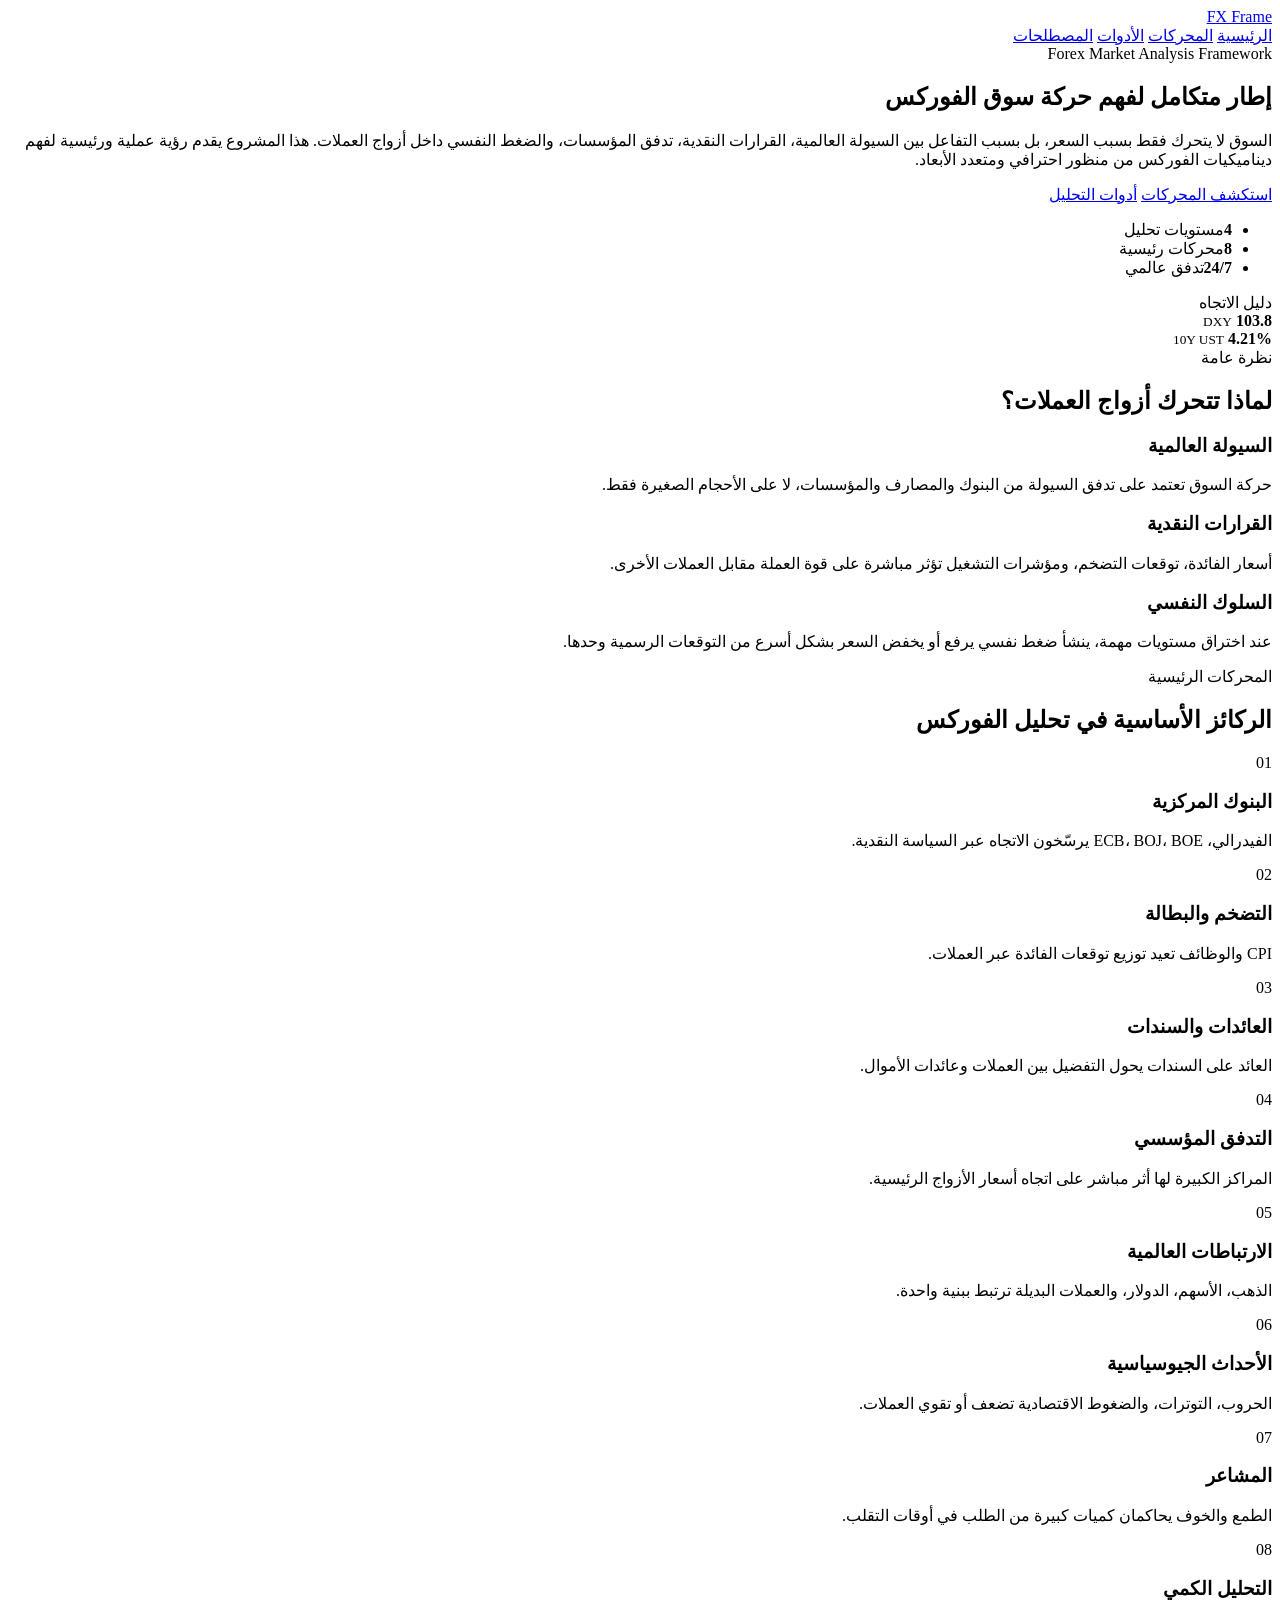
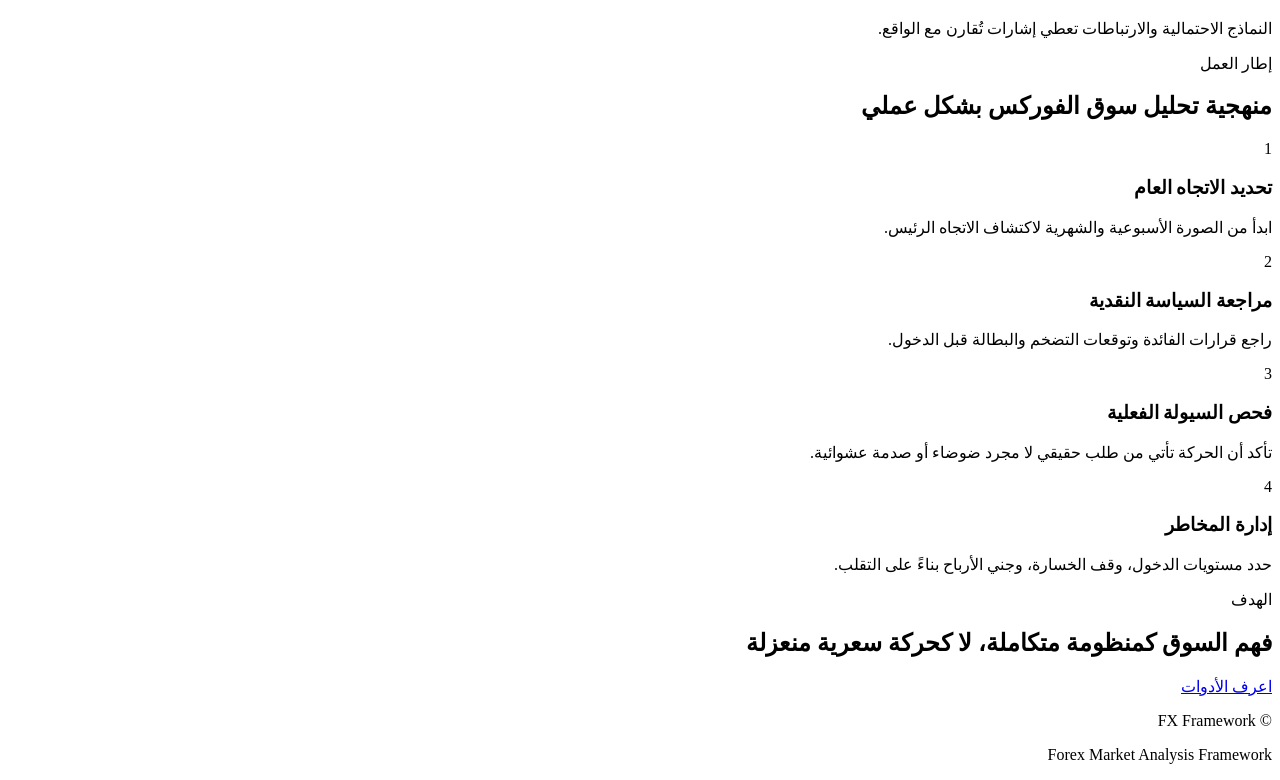
<file: index.html>
<!DOCTYPE html>
<html lang="ar" dir="rtl">
  <head>
    <meta charset="UTF-8" />
    <meta name="viewport" content="width=device-width, initial-scale=1.0" />
    <title>إطار تحليل سوق الفوركس | FX Framework</title>
    <meta
      name="description"
      content="موقع عربي شامل لتحليل سوق الفوركس، يشرح السيولة، السياسة النقدية، المحركات الهيكلية، الأدوات، والمهارات العملية لتحليل العملات."
    />
    <link rel="preconnect" href="https://fonts.googleapis.com" />
    <link rel="preconnect" href="https://fonts.gstatic.com" crossorigin />
    <link
      href="https://fonts.googleapis.com/css2?family=Cairo:wght@400;500;600;700;800&display=swap"
      rel="stylesheet"
    />
    <link rel="stylesheet" href="styles.css" />
  </head>
  <body>
    <header class="site-header">
      <div class="container nav-wrap">
        <a href="index.html" class="brand">FX Frame</a>
        <nav class="main-nav" aria-label="التنقل الرئيسي">
          <a href="index.html" class="active">الرئيسية</a>
          <a href="drivers.html">المحركات</a>
          <a href="tools.html">الأدوات</a>
          <a href="glossary.html">المصطلحات</a>
        </nav>
      </div>
    </header>

    <main>
      <section class="hero">
        <div class="container hero-grid">
          <div class="hero-copy">
            <span class="pill">Forex Market Analysis Framework</span>
            <h1>إطار متكامل لفهم حركة سوق الفوركس</h1>
            <p>
              السوق لا يتحرك فقط بسبب السعر، بل بسبب التفاعل بين السيولة العالمية،
              القرارات النقدية، تدفق المؤسسات، والضغط النفسي داخل أزواج العملات.
              هذا المشروع يقدم رؤية عملية ورئيسية لفهم ديناميكيات الفوركس من منظور
              احترافي ومتعدد الأبعاد.
            </p>
            <div class="cta-row">
              <a href="drivers.html" class="btn btn-primary">استكشف المحركات</a>
              <a href="tools.html" class="btn btn-secondary">أدوات التحليل</a>
            </div>
            <ul class="stats-list">
              <li><strong>4</strong><span>مستويات تحليل</span></li>
              <li><strong>8</strong><span>محركات رئيسية</span></li>
              <li><strong>24/7</strong><span>تدفق عالمي</span></li>
            </ul>
          </div>

          <div class="hero-visual">
            <div class="chart-card">
              <div class="card-head">
                <span>دليل الاتجاه</span>
                <span class="status-dot"></span>
              </div>
              <div class="chart-lines">
                <span class="line l1"></span>
                <span class="line l2"></span>
                <span class="line l3"></span>
              </div>
              <div class="metrics">
                <div>
                  <small>DXY</small>
                  <strong>103.8</strong>
                </div>
                <div>
                  <small>10Y UST</small>
                  <strong>4.21%</strong>
                </div>
              </div>
            </div>
          </div>
        </div>
      </section>

      <section class="section">
        <div class="container">
          <div class="section-heading">
            <span class="eyebrow">نظرة عامة</span>
            <h2>لماذا تتحرك أزواج العملات؟</h2>
          </div>

          <div class="cards-grid three-col">
            <article class="info-card">
              <h3>السيولة العالمية</h3>
              <p>
                حركة السوق تعتمد على تدفق السيولة من البنوك والمصارف والمؤسسات، لا
                على الأحجام الصغيرة فقط.
              </p>
            </article>

            <article class="info-card">
              <h3>القرارات النقدية</h3>
              <p>
                أسعار الفائدة، توقعات التضخم، ومؤشرات التشغيل تؤثر مباشرة على قوة
                العملة مقابل العملات الأخرى.
              </p>
            </article>

            <article class="info-card">
              <h3>السلوك النفسي</h3>
              <p>
                عند اختراق مستويات مهمة، ينشأ ضغط نفسي يرفع أو يخفض السعر بشكل أسرع
                من التوقعات الرسمية وحدها.
              </p>
            </article>
          </div>
        </div>
      </section>

      <section class="section alt-section">
        <div class="container">
          <div class="section-heading">
            <span class="eyebrow">المحركات الرئيسية</span>
            <h2>الركائز الأساسية في تحليل الفوركس</h2>
          </div>

          <div class="cards-grid four-col">
            <article class="mini-card">
              <span>01</span>
              <h3>البنوك المركزية</h3>
              <p>الفيدرالي، ECB، BOJ، BOE يرسّخون الاتجاه عبر السياسة النقدية.</p>
            </article>

            <article class="mini-card">
              <span>02</span>
              <h3>التضخم والبطالة</h3>
              <p>CPI والوظائف تعيد توزيع توقعات الفائدة عبر العملات.</p>
            </article>

            <article class="mini-card">
              <span>03</span>
              <h3>العائدات والسندات</h3>
              <p>العائد على السندات يحول التفضيل بين العملات وعائدات الأموال.</p>
            </article>

            <article class="mini-card">
              <span>04</span>
              <h3>التدفق المؤسسي</h3>
              <p>المراكز الكبيرة لها أثر مباشر على اتجاه أسعار الأزواج الرئيسية.</p>
            </article>

            <article class="mini-card">
              <span>05</span>
              <h3>الارتباطات العالمية</h3>
              <p>الذهب، الأسهم، الدولار، والعملات البديلة ترتبط ببنية واحدة.</p>
            </article>

            <article class="mini-card">
              <span>06</span>
              <h3>الأحداث الجيوسياسية</h3>
              <p>الحروب، التوترات، والضغوط الاقتصادية تضعف أو تقوي العملات.</p>
            </article>

            <article class="mini-card">
              <span>07</span>
              <h3>المشاعر</h3>
              <p>الطمع والخوف يحاكمان كميات كبيرة من الطلب في أوقات التقلب.</p>
            </article>

            <article class="mini-card">
              <span>08</span>
              <h3>التحليل الكمي</h3>
              <p>النماذج الاحتمالية والارتباطات تعطي إشارات تُقارن مع الواقع.</p>
            </article>
          </div>
        </div>
      </section>

      <section class="section">
        <div class="container">
          <div class="section-heading">
            <span class="eyebrow">إطار العمل</span>
            <h2>منهجية تحليل سوق الفوركس بشكل عملي</h2>
          </div>

          <div class="steps-grid">
            <div class="step-card">
              <span>1</span>
              <h3>تحديد الاتجاه العام</h3>
              <p>ابدأ من الصورة الأسبوعية والشهرية لاكتشاف الاتجاه الرئيس.</p>
            </div>
            <div class="step-card">
              <span>2</span>
              <h3>مراجعة السياسة النقدية</h3>
              <p>راجع قرارات الفائدة وتوقعات التضخم والبطالة قبل الدخول.</p>
            </div>
            <div class="step-card">
              <span>3</span>
              <h3>فحص السيولة الفعلية</h3>
              <p>تأكد أن الحركة تأتي من طلب حقيقي لا مجرد ضوضاء أو صدمة عشوائية.</p>
            </div>
            <div class="step-card">
              <span>4</span>
              <h3>إدارة المخاطر</h3>
              <p>حدد مستويات الدخول، وقف الخسارة، وجني الأرباح بناءً على التقلب.</p>
            </div>
          </div>
        </div>
      </section>

      <section class="cta-box-wrap">
        <div class="container cta-box">
          <div>
            <span class="eyebrow">الهدف</span>
            <h2>فهم السوق كمنظومة متكاملة، لا كحركة سعرية منعزلة</h2>
          </div>
          <a href="tools.html" class="btn btn-primary">اعرف الأدوات</a>
        </div>
      </div>
    </main>

    <footer class="site-footer">
      <div class="container footer-inner">
        <p>© <span id="year"></span> FX Framework</p>
        <p>Forex Market Analysis Framework</p>
      </div>
    </footer>

    <script src="script.js"></script>
  </body>
</html>
</file>
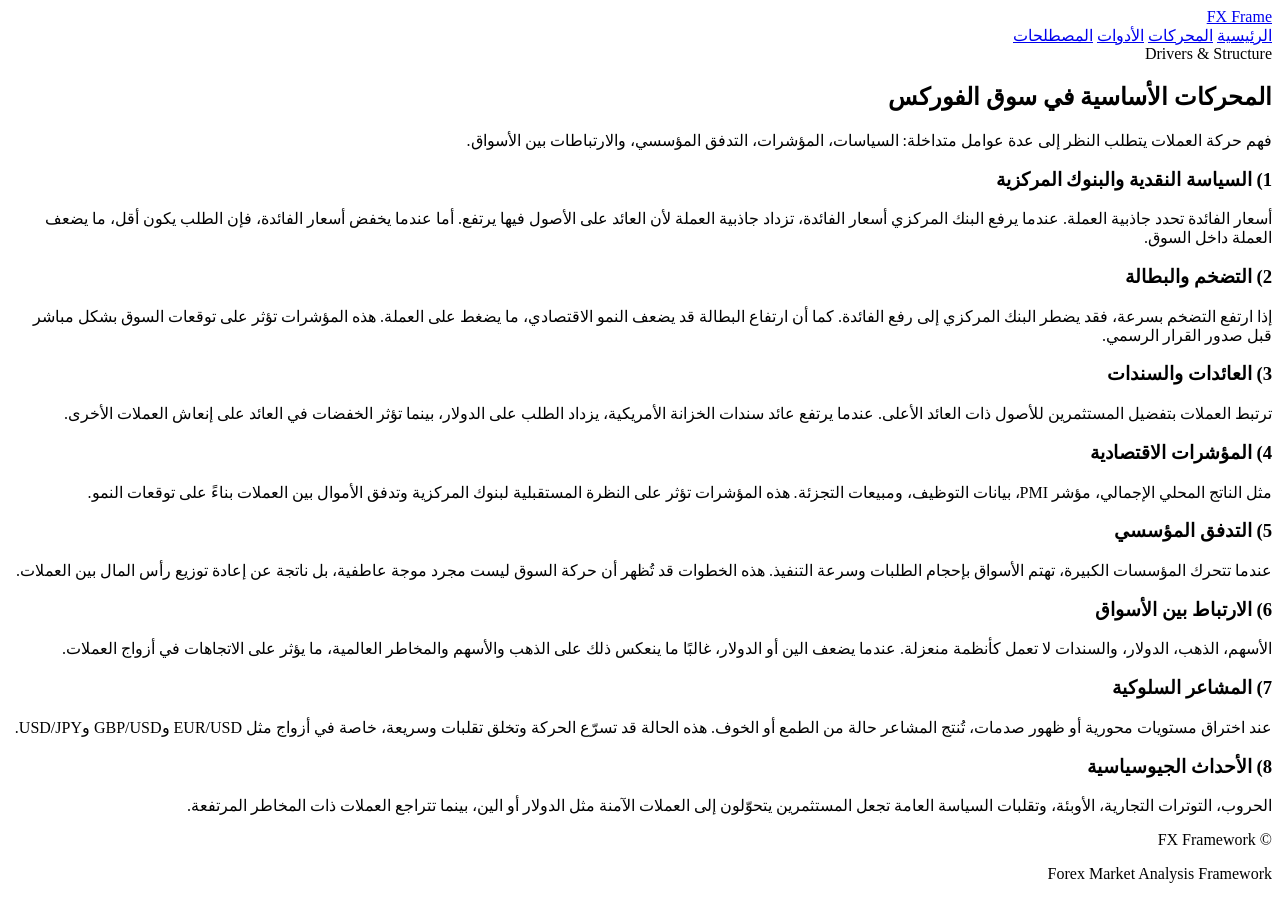
<file: drivers.html>
<!DOCTYPE html>
<html lang="ar" dir="rtl">
  <head>
    <meta charset="UTF-8" />
    <meta name="viewport" content="width=device-width, initial-scale=1.0" />
    <title>المحركات الأساسية في الفوركس</title>
    <meta
      name="description"
      content="شرح المحركات الأساسية في سوق الفوركس: السياسة النقدية، التضخم، السندات، التدفق المؤسسي، والارتباطات العالمية."
    />
    <link rel="preconnect" href="https://fonts.googleapis.com" />
    <link rel="preconnect" href="https://fonts.gstatic.com" crossorigin />
    <link
      href="https://fonts.googleapis.com/css2?family=Cairo:wght@400;500;600;700;800&display=swap"
      rel="stylesheet"
    />
    <link rel="stylesheet" href="styles.css" />
  </head>
  <body>
    <header class="site-header">
      <div class="container nav-wrap">
        <a href="index.html" class="brand">FX Frame</a>
        <nav class="main-nav" aria-label="التنavig">
          <a href="index.html">الرئيسية</a>
          <a href="drivers.html" class="active">المحركات</a>
          <a href="tools.html">الأدوات</a>
          <a href="glossary.html">المصطلحات</a>
        </nav>
      </div>
    </header>

    <main class="page-main">
      <section class="page-hero small-hero">
        <div class="container">
          <span class="pill">Drivers & Structure</span>
          <h1>المحركات الأساسية في سوق الفوركس</h1>
          <p>
            فهم حركة العملات يتطلب النظر إلى عدة عوامل متداخلة: السياسات، المؤشرات،
            التدفق المؤسسي، والارتباطات بين الأسواق.
          </p>
        </div>
      </section>

      <section class="section">
        <div class="container content-grid">
          <article class="content-card">
            <h3>1) السياسة النقدية والبنوك المركزية</h3>
            <p>
              أسعار الفائدة تحدد جاذبية العملة. عندما يرفع البنك المركزي أسعار الفائدة،
              تزداد جاذبية العملة لأن العائد على الأصول فيها يرتفع. أما عندما يخفض
              أسعار الفائدة، فإن الطلب يكون أقل، ما يضعف العملة داخل السوق.
            </p>
          </article>

          <article class="content-card">
            <h3>2) التضخم والبطالة</h3>
            <p>
              إذا ارتفع التضخم بسرعة، فقد يضطر البنك المركزي إلى رفع الفائدة. كما أن
              ارتفاع البطالة قد يضعف النمو الاقتصادي، ما يضغط على العملة. هذه المؤشرات
              تؤثر على توقعات السوق بشكل مباشر قبل صدور القرار الرسمي.
            </p>
          </article>

          <article class="content-card">
            <h3>3) العائدات والسندات</h3>
            <p>
              ترتبط العملات بتفضيل المستثمرين للأصول ذات العائد الأعلى. عندما يرتفع عائد
              سندات الخزانة الأمريكية، يزداد الطلب على الدولار، بينما تؤثر الخفضات في
              العائد على إنعاش العملات الأخرى.
            </p>
          </article>

          <article class="content-card">
            <h3>4) المؤشرات الاقتصادية</h3>
            <p>
              مثل الناتج المحلي الإجمالي، مؤشر PMI، بيانات التوظيف، ومبيعات التجزئة.
              هذه المؤشرات تؤثر على النظرة المستقبلية لبنوك المركزية وتدفق الأموال بين
              العملات بناءً على توقعات النمو.
            </p>
          </article>

          <article class="content-card">
            <h3>5) التدفق المؤسسي</h3>
            <p>
              عندما تتحرك المؤسسات الكبيرة، تهتم الأسواق بإحجام الطلبات وسرعة التنفيذ.
              هذه الخطوات قد تُظهر أن حركة السوق ليست مجرد موجة عاطفية، بل ناتجة عن
              إعادة توزيع رأس المال بين العملات.
            </p>
          </article>

          <article class="content-card">
            <h3>6) الارتباط بين الأسواق</h3>
            <p>
              الأسهم، الذهب، الدولار، والسندات لا تعمل كأنظمة منعزلة. عندما يضعف الين أو
              الدولار، غالبًا ما ينعكس ذلك على الذهب والأسهم والمخاطر العالمية، ما يؤثر
              على الاتجاهات في أزواج العملات.
            </p>
          </article>

          <article class="content-card">
            <h3>7) المشاعر السلوكية</h3>
            <p>
              عند اختراق مستويات محورية أو ظهور صدمات، تُنتج المشاعر حالة من الطمع أو
              الخوف. هذه الحالة قد تسرّع الحركة وتخلق تقلبات وسريعة، خاصة في أزواج مثل
              EUR/USD وGBP/USD وUSD/JPY.
            </p>
          </article>

          <article class="content-card">
            <h3>8) الأحداث الجيوسياسية</h3>
            <p>
              الحروب، التوترات التجارية، الأوبئة، وتقلبات السياسة العامة تجعل المستثمرين
              يتحوّلون إلى العملات الآمنة مثل الدولار أو الين، بينما تتراجع العملات ذات
              المخاطر المرتفعة.
            </p>
          </article>
        </div>
      </section>
    </main>

    <footer class="site-footer">
      <div class="container footer-inner">
        <p>© <span id="year"></span> FX Framework</p>
        <p>Forex Market Analysis Framework</p>
      </div>
    </footer>

    <script src="script.js"></script>
  </body>
</html>
</file>
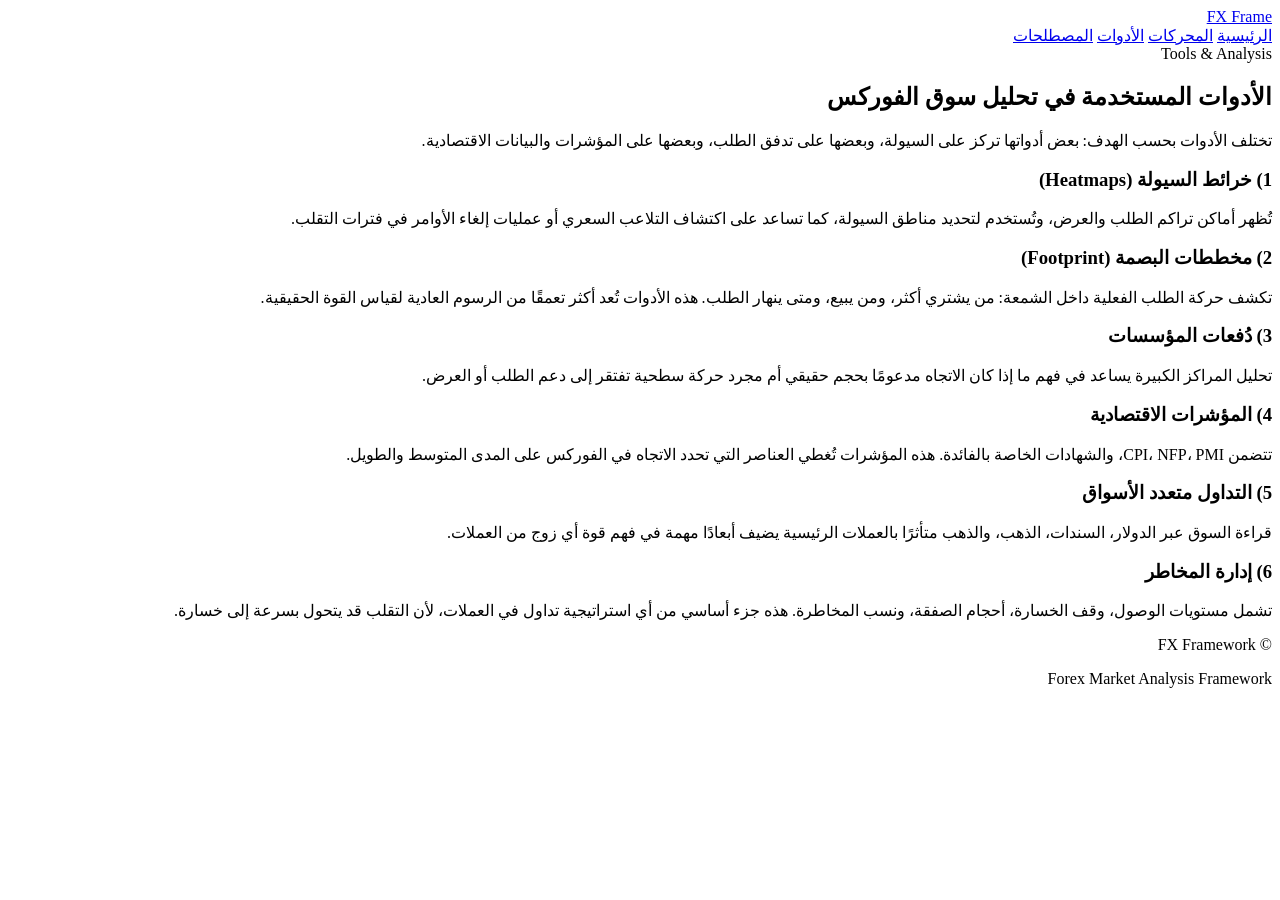
<file: tools.html>
<!DOCTYPE html>
<html lang="ar" dir="rtl">
  <head>
    <meta charset="UTF-8" />
    <meta name="viewport" content="width=device-width, initial-scale=1.0" />
    <title>الأدوات والتحليل في الفوركس</title>
    <meta
      name="description"
      content="أدوات تحليل الفوركس: الخرائط الحرارية، مخططات البصمة، السيولة، والمؤشرات الاقتصادية."
    />
    <link rel="preconnect" href="https://fonts.googleapis.com" />
    <link rel="preconnect" href="https://fonts.gstatic.com" crossorigin />
    <link
      href="https://fonts.googleapis.com/css2?family=Cairo:wght@400;500;600;700;800&display=swap"
      rel="stylesheet"
    />
    <link rel="stylesheet" href="styles.css" />
  </head>
  <body>
    <header class="site-header">
      <div class="container nav-wrap">
        <a href="index.html" class="brand">FX Frame</a>
        <nav class="main-nav" aria-label="التنقل">
          <a href="index.html">الرئيسية</a>
          <a href="drivers.html">المحركات</a>
          <a href="tools.html" class="active">الأدوات</a>
          <a href="glossary.html">المصطلحات</a>
        </nav>
      </div>
    </header>

    <main class="page-main">
      <section class="page-hero small-hero">
        <div class="container">
          <span class="pill">Tools & Analysis</span>
          <h1>الأدوات المستخدمة في تحليل سوق الفوركس</h1>
          <p>
            تختلف الأدوات بحسب الهدف: بعض أدواتها تركز على السيولة، وبعضها على تدفق
            الطلب، وبعضها على المؤشرات والبيانات الاقتصادية.
          </p>
        </div>
      </section>

      <section class="section">
        <div class="container content-grid">
          <article class="content-card">
            <h3>1) خرائط السيولة (Heatmaps)</h3>
            <p>
              تُظهر أماكن تراكم الطلب والعرض، وتُستخدم لتحديد مناطق السيولة، كما تساعد
              على اكتشاف التلاعب السعري أو عمليات إلغاء الأوامر في فترات التقلب.
            </p>
          </article>

          <article class="content-card">
            <h3>2) مخططات البصمة (Footprint)</h3>
            <p>
              تكشف حركة الطلب الفعلية داخل الشمعة: من يشتري أكثر، ومن يبيع، ومتى ينهار
              الطلب. هذه الأدوات تُعد أكثر تعمقًا من الرسوم العادية لقياس القوة الحقيقية.
            </p>
          </article>

          <article class="content-card">
            <h3>3) دُفعات المؤسسات</h3>
            <p>
              تحليل المراكز الكبيرة يساعد في فهم ما إذا كان الاتجاه مدعومًا بحجم حقيقي
              أم مجرد حركة سطحية تفتقر إلى دعم الطلب أو العرض.
            </p>
          </article>

          <article class="content-card">
            <h3>4) المؤشرات الاقتصادية</h3>
            <p>
              تتضمن CPI، NFP، PMI، والشهادات الخاصة بالفائدة. هذه المؤشرات تُغطي العناصر
              التي تحدد الاتجاه في الفوركس على المدى المتوسط والطويل.
            </p>
          </article>

          <article class="content-card">
            <h3>5) التداول متعدد الأسواق</h3>
            <p>
              قراءة السوق عبر الدولار، السندات، الذهب، والذهب متأثرًا بالعملات الرئيسية
              يضيف أبعادًا مهمة في فهم قوة أي زوج من العملات.
            </p>
          </article>

          <article class="content-card">
            <h3>6) إدارة المخاطر</h3>
            <p>
              تشمل مستويات الوصول، وقف الخسارة، أحجام الصفقة، ونسب المخاطرة. هذه جزء
              أساسي من أي استراتيجية تداول في العملات، لأن التقلب قد يتحول بسرعة إلى خسارة.
            </p>
          </article>
        </div>
      </section>
    </main>

    <footer class="site-footer">
      <div class="container footer-inner">
        <p>© <span id="year"></span> FX Framework</p>
        <p>Forex Market Analysis Framework</p>
      </div>
    </footer>

    <script src="script.js"></script>
  </body>
</html>
</file>
<file: styles.css>
<!DOCTYPE html>
<html lang="ar" dir="rtl">
  <head>
    <meta charset="UTF-8" />
    <meta name="viewport" content="width=device-width, initial-scale=1.0" />
    <title>المصطلحات الأساسية في الفوركس</title>
    <meta
      name="description"
      content="قائمة بالمصطلحات الأساسية في سوق الفوركس: تقلب، دعم، مقاومة، سيولة، وعائد السندات."
    />
    <link rel="preconnect" href="https://fonts.googleapis.com" />
    <link rel="preconnect" href="https://fonts.gstatic.com" crossorigin />
    <link
      href="https://fonts.googleapis.com/css2?family=Cairo:wght@400;500;600;700;800&display=swap"
      rel="stylesheet"
    />
    <link rel="stylesheet" href="styles.css" />
  </head>
  <body>
    <header class="site-header">
      <div class="container nav-wrap">
        <a href="index.html" class="brand">FX Frame</a>
        <nav class="main-nav" aria-label="التنقل">
          <a href="index.html">الرئيسية</a>
          <a href="drivers.html">المحركات</a>
          <a href="tools.html">الأدوات</a>
          <a href="glossary.html" class="active">المصطلحات</a>
        </nav>
      </div>
    </header>

    <main class="page-main">
      <section class="page-hero small-hero">
        <div class="container">
          <span class="pill">Glossary</span>
          <h1>المصطلحات الأساسية في الفوركس</h1>
          <p>
            من الضروري فهم التراث اللغوي للمؤشرات والأسعار قبل تحليل السوق بعمق.
          </p>
        </div>
      </section>

      <section class="section">
        <div class="container glossary-grid">
          <article class="glossary-item">
            <h3>السيولة</h3>
            <p>قدرة السوق على تنفيذ أوامر كبيرة دون تحريك السعر بشكل كبير.</p>
          </article>

          <article class="glossary-item">
            <h3>التقلب</h3>
            <p>مقياس سرعة التغير في السعر خلال فترات زمنية محددة.</p>
          </article>

          <article class="glossary-item">
            <h3>الدعم</h3>
            <p>منطقة سعرية تُظهر احتمال توقف الهبوط أو ارتداده للأعلى.</p>
          </article>

          <article class="glossary-item">
            <h3>المقاومة</h3>
            <p>منطقة سعرية تتوقف أو تعكس صعود السعر عند محاولة اختراقها.</p>
          </article>

          <article class="glossary-item">
            <h3>الفائدة</h3>
            <p>العائد الذي يفرضه البنك المركزي على السيولة أو على الائتمان.</p>
          </article>

          <article class="glossary-item">
            <h3>الدولار الأمريكي (USD)</h3>
            <p>العملة الرئيسية في السوق العالمية والمرجع في معظم أزواج العملات.</p>
          </article>

          <article class="glossary-item">
            <h3>المؤشرات الاقتصادية</h3>
            <p>بيانات تُستخدم للتنبؤ بنمو الاقتصاد وتغيرات السياسة النقدية.</p>
          </article>

          <article class="glossary-item">
            <h3>الارتباط</h3>
            <p>كيفية تأثر زوج عملة معين بزوج آخر أو بقطاع أساسي آخر.</p>
          </article>

          <article class="glossary-item">
            <h3>الطلب والعرض</h3>
            <p>قوة المشترين والبائعين في السوق والضغط الذي يحدد الاتجاه.</p>
          </article>

          <article class="glossary-item">
            <h3>الضغوط النفسية</h3>
            <p>التأثيرات الناتجة عن الخوف والطمع في تحريك السعر بسرعة.</p>
          </article>
        </div>
      </section>
    </main>

    <footer class="site-footer">
      <div class="container footer-inner">
        <p>© <span id="year"></span> FX Framework</p>
        <p>Forex Market Analysis Framework</p>
      </div>
    </footer>

    <script src="script.js"></script>
  </body>
</html>
</file>
